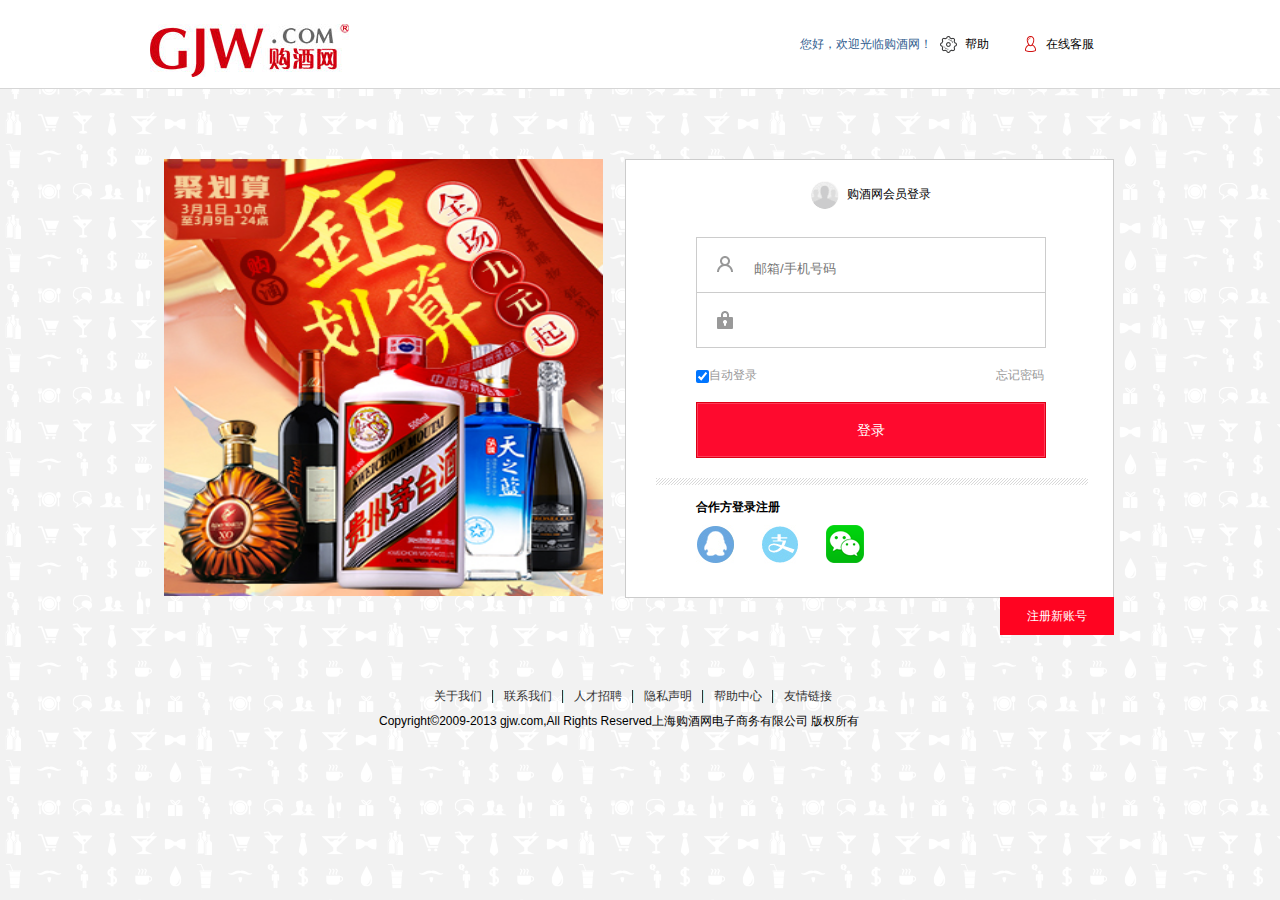
<file: login.html>
<!DOCTYPE html>
<html>
	<head>
		<meta charset="UTF-8">
		<title></title>
		<link rel="stylesheet" href="css/login.css" />
		<script type="text/javascript" src="js/jquery-1.12.3.js" ></script>
		<script type="text/javascript" src="js/jquery.cookie.js" ></script>
		<script type="text/javascript" src="js/login.js" ></script>
	</head>
	<body>
		<div class="header-wrapper">
			<div class="header clearFloat">
				<h1><img src="img/hd_logo.jpg"/></h1>
				<ul class="header-list">
					<li class="login">您好，欢迎光临购酒网！</li>
					<li class="help"><span ></span>帮助</li>
					<li class="cust"><span></span>在线客服</li>
				</ul>
			</div>
		</div>
		
		
		
		<div class="content clearFloat">
			<div class="con-left">
				<img src="img/register.jpg" />
			</div>
			<div class="con-right">
				<div class="con-right-top">
					<div class="con-box">
						<h3><span></span>购酒网会员登录</h3>
						<ul class="form">
							<li class="loginbtn"><span></span><input type="text" placeholder="邮箱/手机号码"></li>
							<li class="password"><span></span><input type="password"/></li>
							<li class="forgetPass clearFloat"><input type="checkbox" checked="checked"/>自动登录<em>忘记密码</em></li>
							<li class="loginclick"><span>登录</span></li>
						</ul>
					</div>
					<div class="con-box1">
						<h6>合作方登录注册</h6>
						<ul class="otherLinkWay clearFloat">
							<li><img src="img/qq.png"/></li>
							<li><img src="img/zhifubao.png"/></li>
							<li><img src="img/weixin.png"/></li>
						</ul>
						
					</div>
				</div>
				<div class="con-right-bottom">
					注册新账号
				</div>
			</div>
			
			
		</div>
		
			<div class="footer">
				<ul class="link clearFloat">
					<li class="firstLi">关于我们</li>
					<li>联系我们</li>
					<li>人才招聘</li>
					<li>隐私声明</li>
					<li>帮助中心</li>
					<li class="lastLi">友情链接</li>
				</ul>
				<div class="copy">Copyright&copy;2009-2013 gjw.com,All Rights Reserved上海购酒网电子商务有限公司 版权所有</div>
			</div>
		
	</body>
	
	
</html>
</file>
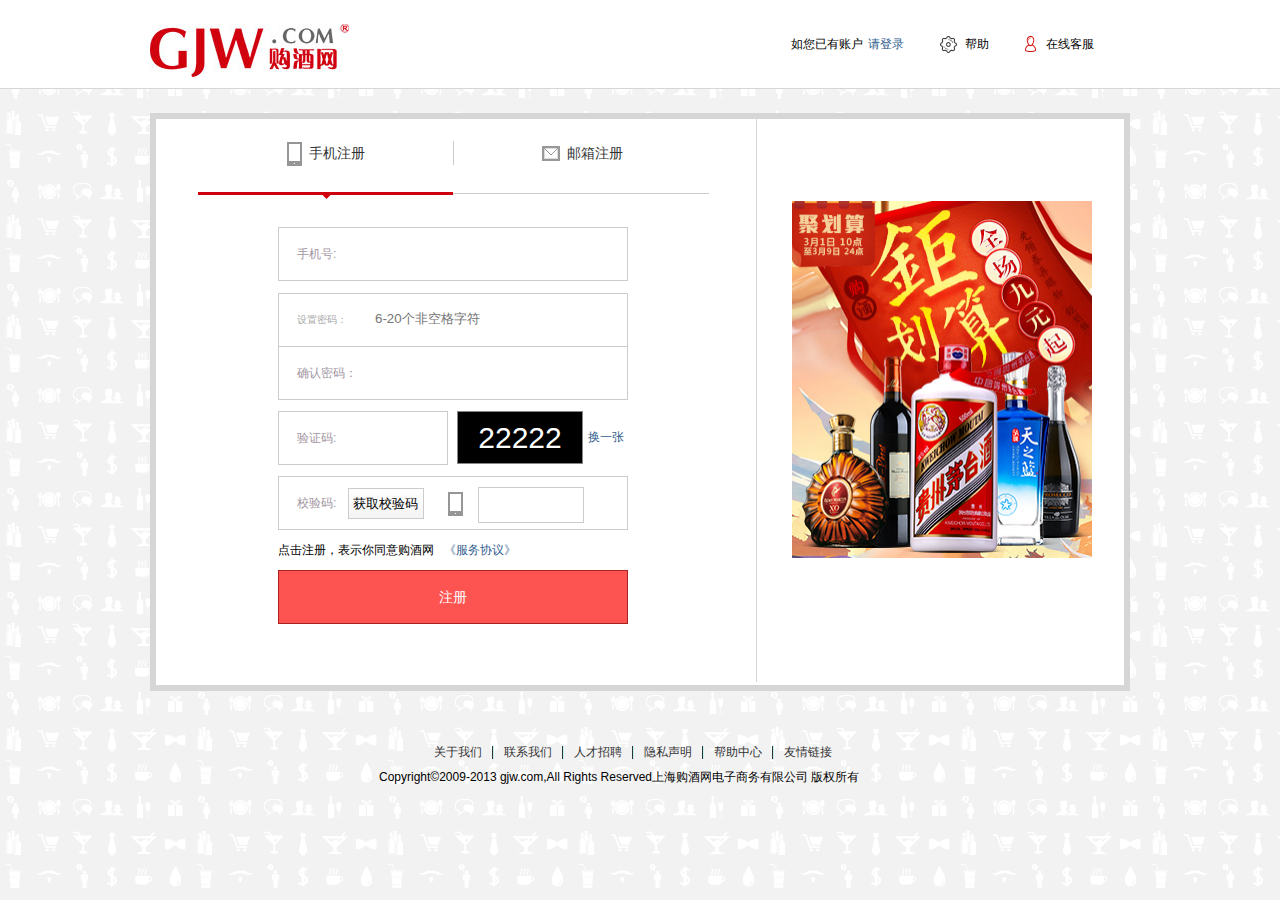
<file: register.html>
<!DOCTYPE html>
<html>
	<head>
		<meta charset="UTF-8">
		<title></title>
		<link rel="stylesheet" href="css/register.css" />
		<!--<link rel="stylesheet" type="text/css" href="font/iconfont.css">-->
		<script type="text/javascript" src="js/jquery-1.12.3.js" ></script>
		<!--<script type="text/javascript" src="js/jquery.cookie.js" ></script>-->
		<script type="text/javascript" src="js/register.js"></script>
	</head>
	<body>
		<div class="header-wrapper">
			<div class="header clearFloat">
				<h1><img src="img/hd_logo.jpg"/></h1>
				<ul class="header-list">
					<li class="login">如您已有账户<i>请登录</i></li>
					<li class="help"><span ></span>帮助</li>
					<li class="cust"><span></span>在线客服</li>
				</ul>
			</div>
			
		
		</div>
		<div class="content-wrapper">
			<div class="content clearFloat">
				<div class="con-left">
					<ul class="top clearFloat">
						<li class="top-first"><i></i>手机注册</li>
						<li class="eail"><i></i>邮箱注册</li>
						<div class="line"></div>
					</ul>
					<div class="box-wrapper">
					<div  class="box clearFloat">
						<ul class="form-mobile">
							<li class="mphone-number"><span>手机号:</span><input type="text"/><strong class=""></strong></li>
							<li class="msetPassWord"><span>设置密码：</span><input type="password" placeholder="6-20个非空格字符"/><strong class=""></strong></li>
							<li class="mresetPassWord"><span>确认密码：</span><input type="password"/><strong></strong></li>
							<li class="mverificationCode clearFloat">
								<div class="verCode"><span>验证码:</span><input type="text"/></div>
								<div class="disCode clearFloat"><span class="s1">22222</span><a>换一张</a></div>
							</li>
							<li class="mcheckCode clearFloat">
								<div class="getcheckCode">
									<span>校验码:</span>
									<input  type="button" value="获取校验码"/>
								</div>
								<div class="putIncheckCode clearFloat">
									<em></em>
									<input type="text" name="yy"/>
								</div>
							</li>
							<li class="mtext-word">点击注册，表示你同意购酒网<span>《服务协议》</span></li>
							<li class="mregister-btn">注册</li>
						</ul>
						<ul class="form-email">
							<li class="email"><span><i>*</i>邮箱:</span><input type="text"/><strong ></strong></li>
							<li class="esetPassword"><span><i>*</i>设置密码：</span><input type="password"/><strong class="error"></strong></li>
							<li class="eresetPassword"><span><i>*</i>确认密码：</span><input type="password"/><strong></strong></li>
							<li class="ephoneNum"><span>手机号：</span><input type="text"/><strong></strong></li>
							<li class="mverificationCode clearFloat">
								<div class="verCode2"><span>验证码:</span><input type="text"/></div>
								<div class="disCode clearFloat"><span class="s2">22222</span><a>换一张</a></div>
							</li>
							
							<li class="mtext-word">点击注册，表示你同意购酒网<span>《服务协议》</span></li>
							<li  class="eregister-btn">注册</li>
						</ul>
					</div>	
					</div>
					
					
				</div>
				<div class="con-right">
					<img src="img/register.jpg" />
				</div>
				
			</div>
			<div class="footer">
				<ul class="link clearFloat">
					<li class="firstLi">关于我们</li>
					<li>联系我们</li>
					<li>人才招聘</li>
					<li>隐私声明</li>
					<li>帮助中心</li>
					<li class="lastLi">友情链接</li>
				</ul>
				<div class="copy">Copyright&copy;2009-2013 gjw.com,All Rights Reserved上海购酒网电子商务有限公司 版权所有</div>
			</div>
			
		</div>
		
	</body>
</html>
</file>
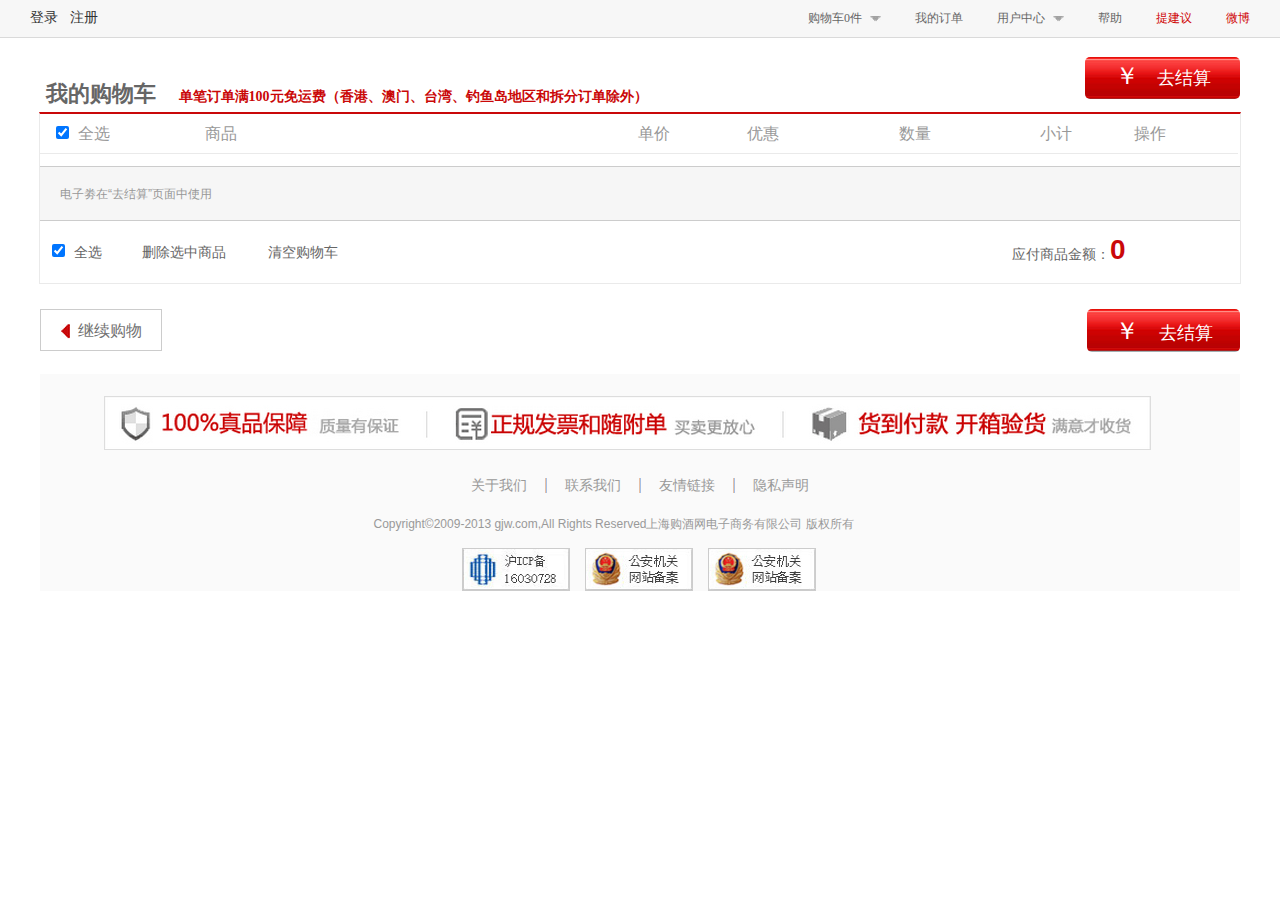
<file: shoppingcart.html>
<!DOCTYPE html>
<html>
	<head>
		<meta charset="UTF-8">
		<title></title>
		<link rel="stylesheet" href="css/shoppingCart.css" />
		<script type="text/javascript" src="js/jquery-1.12.3.js" ></script>
		<script type="text/javascript" src="js/jquery.lazyload.js" ></script>
		<script type="text/javascript" src="js/jquery.cookie.js" ></script>
		<script type="text/javascript" src="js/shoppingCart.js" ></script>
	</head>
	<body>
		<div class="top-wapper">
			<div class="top clearFloat">
				<ul class="top-list1 clearFloat">
					<li><a href="login.html">登录</a></li>
					<li><a href="register.html">注册</a></li>
				</ul>
				<ul class="top-list2 clearFloat">
					<li>购物车0件<span></span></li>
					<li>我的订单</li>
					<li>用户中心<span></span></li>
					<li>帮助</li>
					<li class="mark">提建议</li>
					<li class="mark last_li">微博</li>
				</ul>
			</div>
			
		</div>
		
		<div class="content-wrapper">
			<div class="content clearFloat">
				<h3 class="title">
					<strong>我的购物车</strong>
					单笔订单满100元免运费（香港、澳门、台湾、钓鱼岛地区和拆分订单除外）
				</h3>
				<div class="check">
					<span>￥</span>去结算
				</div>
			</div>
			
			<div class="content-box">
				<ul class="head clearFloat">
					<li class="T-select"><input type="checkbox" checked="checked"/>全选</li>
					<li class="T-goods">商品</li>
					<li class="T-price">单价</li>
					<li class="T-cheaper">优惠</li>
					<li class="T-number">数量</li>
					<li class="T-total">小计</li>
					<li class="T-operation">操作</li>
				</ul>
				<table class="wine-list">
					<!--<tr>
						<td class="select"><input type="checkbox" checked="checked"/></td>
						<td class="goods-pic"><img src="img/baijiu1/baijiu14.jpg"/></td>
						<td class="goods-name"><a href="#">52度 西凤 名酿V28 500ml</a></td>
						<td class="price"><a href="#">￥829</a></td>
						<td class="cheaper"><a href="#">-</a></td>
						<td class="number">
							<input class="minus" type="text" value="-">
							<input class="text" type="text"  value="1"/>
							<input class="add" type="text" value="+" />
						</td>
						<td class="total">￥829</td>
						<td class="operation">收藏<b>删除</b></td>
					</tr>
					<tr>
						<td class="select"><input type="checkbox" checked="checked"/></td>
						<td class="goods-pic"><img src="img/baijiu1/baijiu14.jpg"/></td>
						<td class="goods-name"><a href="#">52度 西凤 名酿V28 500ml</a></td>
						<td class="price"><a href="#">￥829</a></td>
						<td class="cheaper"><a href="#">-</a></td>
						<td class="number">
							<input class="minus" type="text" value="-">
							<input class="text" type="text"  value="1"/>
							<input class="add" type="text" value="+" />
						</td>
						<td class="total">￥829</td>
						<td class="operation">收藏<b>删除</b></td>
					</tr>
					<tr>
						<td class="select"><input type="checkbox" checked="checked"/></td>
						<td class="goods-pic"><img src="img/baijiu1/baijiu14.jpg"/></td>
						<td class="goods-name"><a href="#">52度 西凤 名酿V28 500ml</a></td>
						<td class="price"><a href="#">￥829</a></td>
						<td class="cheaper"><a href="#">-</a></td>
						<td class="number">
							<input class="minus" type="text" value="-">
							<input class="text" type="text"  value="1"/>
							<input class="add" type="text" value="+" />
						</td>
						<td class="total">￥829</td>
						<td class="operation">收藏<b>删除</b></td>
					</tr>-->
				</table>
				
				<div class="dianzi">电子劵在“去结算”页面中使用</div>
				<ul class="all">
					<li class="allSelect"><input type="checkbox" checked="checked"/>全选</li>
					<li class="delete">删除选中商品</li>
					<li class="deleteAll">清空购物车</li>
					<li class="check-all">应付商品金额：<strong>￥890</strong></li>
				</ul>
			</div>
			<div class="last-select clearFloat">
					<div class="goIndex"><img src="img/goIndex.jpg"/>继续购物</div>
					<div class="goCheck"><strong>￥</strong>去结算</div>
					
			</div>
			
			<div class="footer">
				<div class="footer-img"><img src="img/shoppingcart.jpg"/></div>
				<ul class="footer-list clearFloat">
					<li class="footerLiFirst">关于我们</li>
					<li>联系我们</li>
					<li>友情链接</li>
					<li class="footerLiLast">隐私声明</li>
				</ul>
				<div class="copy">Copyright&copy;2009-2013 gjw.com,All Rights Reserved上海购酒网电子商务有限公司 版权所有</div>
				<div class="otherslogo clearFloat">
					<img src="img/1.jpg" />
					<img src="img/2.jpg" />
					<img src="img/3.jpg"  class="nomarginRight"/>
					
				</div>
			</div>
			
			
		</div>
		
		
		
		
	</body>
	
</html>
</file>
<file: css/login.css>
body,div,dl,dt,dd,ul,ol,li,h1,h2,h3,h4,h5,h6,pre,form,fieldset,input,p,blockquote,table,th,td,img,textarea{margin:0;padding:0;}
body{outline: 0;color:#333;text-align: left;vertical-align:baseline;font:12px/18px Verdana,Tahoma,Arial,sans-serif;-webkit-text-size-adjust: none;}
h1,h2,h3,h4,h5{ font-size:12px; font-weight:normal;}
strong{font-weight: bold;}
ul,ol,li{list-style: none;}
a{ text-decoration:none;cursor: pointer;color: #333333;;}
img{display: block;}
a:active{color:black;}
em{font-style: normal;}
.clearFloat:after {content: " ";clear:both;height: 0;overflow: hidden;font-size: 0;display: block;}
input{border: none;outline: none;cursor: pointer;}
i{font-style: normal;}
div{border: none;}
img{border: none;cursor: pointer;}
li{cursor: pointer;}



body{
	background: url(../img/login_bg.gif) repeat;
}

/************header***************/

.header-wrapper{
	width: 100%;
	background: white;
	border-bottom:1px solid #d6d6d6;
	
}

.header{
	width:  980px;
	height: 88px;
	margin: 0 auto;
}

h1{
	float: left;
	margin-top: 24px;
}


.header-list{
	float: right;
	line-height: 88px;
}

.header-list li{
	float: left;
	font-size: 12px;
	color: #000000;	
	padding-right: 36px;
}

li.login{
	color: #325e8f;
	margin-left: 5px;
	padding-right: 8px;
}

li span{margin-right: 8px;}

.help span{
	width: 17px;
	height: 17px;
	display:inline-block;
	background: url(../img/loginIcon.gif) no-repeat -1px -1px;
	vertical-align: middle;
}

.cust span{
	width: 13px;
	height: 17px;
	display:inline-block;
	background: url(../img/loginIcon.gif) no-repeat -26px -1px;
	vertical-align: middle;
}

/******************content********************/

.content{
	margin: 70px auto;
	width: 952px;
	margin-bottom:0px;
}

.con-left{
	float: left;
	width: 439px;

}

.con-left img{
	width: 439px;
	height: 437px;
}

.con-right{
	float: left;
	width: 490px;
	height: 438px;
	margin-left: 22px;


	
}

.con-right-top{
	height: 437px;
	width: 487px;
	border: 1px solid #CCCCCC;
	background: white;
	
}



.con-box{
	width: 488px;
	/*height: 435px;*/

	/*background: white;*/
}

.con-box h3{
	width: 490px;
	height: 28px;
	font-size: 12px;
	color: #000000;
	line-height: 28px;
	text-align: center;
	margin:20px 0 29px 0 ;
	
}

h3 span{
	display: inline-block;
	width: 28px;
	height: 28px;
	background: url(../img/loginIcon.gif) no-repeat -94px -1px;
	vertical-align: middle;
	margin-right: 8px;
	
}

.form{
	margin-left: 70px;
}

.form li{
	width: 348px;
	height: 54px;
	border: 1px solid #CCCCCC;

}

li.loginbtn{
	border-bottom: none;
}

.form span{
	margin:18px 20px 0 20px ;
	display: inline-block;
}

.loginbtn span,.password span{
	width: 17px;
	height: 17px;
	background: url(../img/loginIcon.gif) no-repeat -47px -2px;
}

.loginbtn input,.password input{
	width: 250px;
}

.password span{
	height: 19px;
	background-position: -72px -1px ;
}

li.forgetPass{
	border: none;
	line-height: 54px;
	color: #999999;
}

.forgetPass input{
	float: left;
	margin-top: 22px;
}
.forgetPass em{
	float: right;
}

li.loginclick{
	border-color: #dc0014;
}

.loginclick span{
	display: block;
	width: 346px;
	height: 52px;
	background: #fe0a2e;
	text-align: center;
	line-height: 52px;
	border: 1px solid #fd3c59;
	margin: 0;
	font-size: 14px;
	color: #ffffff;
}

/**con-box1**/
.con-box1{
	margin: 20px 0 0 30px;
	/*width: 414px;*/
	border: none;
	background: url(../img/login_line.jpg) no-repeat top left;
}

.con-box1 h6{
	margin-left: 40px ;
	color: #000000;
	font-size: 12px;
	height: 12px;
	padding-top: 20px;
}

.otherLinkWay{
	margin:15px 0 0 40px ;
	/*width: 200px;*/
}

.otherLinkWay li{
	float: left;
	width: 40px;
	height: 40px;
	border-radius: 50%;
	margin-right: 25px;
}

/*****con-right-bottom******/
.con-right-bottom{
	width: 114px;
	height: 38px;
	background: #ff0421;
	font-size: 12px;
	color: white;
	text-align: center;
	line-height: 38px;
	position: absolute;
	bottom: -38px;
	right: 1px;
	cursor: pointer;
}

.con-right{
	position: relative;
}


.focus{
	z-index: 3;
	position: relative;
	border: 1px solid rgb(102,175,233);
	-webkit-transition:all 0.5s;
	-ms-transition:all 0.5s;
	-moz-transition:all 0.5s;
	-o-transition:all 0.5s;
	transition:all 0.5s;
	-webkit-box-shadow: 0 0 10px rgba(102,175,233,1);
	-ms-box-shadow: 0 0 10px rgba(102,175,233,1);
	-moz-box-shadow: 0 0 10px rgba(102,175,233,1);
	-o-box-shadow: 0 0 10px rgba(102,175,233,1);
	box-shadow: 0 0 10px rgba(102,175,233,1);
}


/************footer***************/

.footer{
	
	width:  522px;
	margin: 93px auto;
	margin-bottom: 0px;
}

.link{
	margin-left: 45px;
	margin-bottom: 9px;
}

.link li{
	float: left;
	font-size: 12px;
	color: #333333;
	height: 13px;
	line-height: 13px;
	text-align: center;
	padding: 0 10px;
	border-right: 1px solid #333333;
	border-left: 1px solid #bdf2f2;
	
}

.link li:hover{
	color: #d5182a;
}

li.firstLi{
	border-left: none;
}

li.lastLi{
	border-right: none;
}

.copy{
	color: #000000;
	
}
</file>
<file: css/register.css>
body,div,dl,dt,dd,ul,ol,li,h1,h2,h3,h4,h5,h6,pre,form,fieldset,input,p,blockquote,table,th,td,img,textarea{margin:0;padding:0;}
body{outline: 0;color:#333;text-align: left;vertical-align:baseline;font:12px/18px Verdana,Tahoma,Arial,sans-serif;-webkit-text-size-adjust: none;}
h1,h2,h3,h4,h5{ font-size:12px; font-weight:normal;}
strong{font-weight: bold;}
ul,ol,li{list-style: none;}
a{ text-decoration:none;cursor: pointer;color: #333333;;}
img{display: block;}
a:active{color:black;}
em{font-style: normal;}
.clearFloat:after {content: " ";clear:both;height: 0;overflow: hidden;font-size: 0;display: block;}
input{border: none;outline: none;cursor: pointer;}
i{font-style: normal;}
div{border: none;}
img{border: none;cursor: pointer;}
li{cursor: pointer;}



body{
	background: url(../img/login_bg.gif) repeat;
}


/************header***************/

.header-wrapper{
	width: 100%;
	background: white;
	border-bottom:1px solid #d6d6d6;
	
}

.header{
	width:  980px;
	height: 88px;
	margin: 0 auto;
}

h1{
	float: left;
	margin-top: 24px;
}


.header-list{
	float: right;
	line-height: 88px;
}

.header-list li{
	float: left;
	font-size: 12px;
	color: #000000;	
	padding-right: 36px;
}

.login i{
	color: #325e8f;
	margin-left: 5px;
}

li span{margin-right: 8px;}

.help span{
	width: 17px;
	height: 17px;
	display:inline-block;
	background: url(../img/loginIcon.gif) no-repeat -1px -1px;
	vertical-align: middle;
}

.cust span{
	width: 13px;
	height: 17px;
	display:inline-block;
	background: url(../img/loginIcon.gif) no-repeat -26px -1px;
	vertical-align: middle;
}


/************content***************/
.content-wrapper{
	width: 100%;
	
}

.content{
	width:  968px;
	height: 566px;
	margin: 0 auto;
	border:6px solid #d6d6d6;
	margin-top: 24px;
	background: white;
}

/******con-left********/

.con-left{
	float: left;
}

.con-left{
	border-right: 1px solid #d6d6d6;
	width: 516px;
	padding: 22px 42px 0px 42px;
}

.top{
	width:511px;
	height: 52px;
	border-bottom: 1px solid #CCCCCC;
	position: relative;
	
}

.top li{
	float: left;
	width: 255px;
	height: 24px;
	font-size: 14px;
	color: #333333;
	text-align: center;
	line-height: 24px;
	position: relative;
}

.top-first i{
	width: 15px;
	height: 24px;
	display:inline-block;
	background: url(../img/loginIcon.gif) no-repeat -387px -5px;
	vertical-align: middle;
	margin-right: 7px;
}

.eail i{
	width: 19px;
	height: 16px;
	display:inline-block;
	background: url(../img/loginIcon.gif) no-repeat -412px -10px;
	vertical-align: middle;
	margin-right: 7px;
}

.top-first{
	border-right: 1px solid #CCCCCC;
}

.line{
	width: 255px;
	height: 7px;
	background: url(../img/loginIcon.gif) no-repeat -0px -37px;
	position: absolute;
	top: 51px;
	left: 0;
}

.box-wrapper{
	width: 458px;
	height: 458px;
	margin-top: 30px;
	overflow: hidden;
	position: relative;
}

.box{
	width:1032px;
	position: absolute;
	left: 0;
	top: 0;
}

.form-mobile{
	width: 350px;
	
	margin: 0 80px;
	float: left;
	padding-top: 3px;
}

.form-mobile li{
	width: 348px;
	height: 52px;
	border: 1px solid #CCCCCC;
	line-height: 52px;
	font-size: 12px;
	color: #a396a3;
}

.form-mobile span{
	margin-left: 18px;
}

.form-mobile input{
	width: 260px;
    height: 24px;
    line-height: 24px;
    padding-bottom: 3px;
    background: transparent;
    vertical-align: middle;
    text-indent: 20px;
}

li.mphone-number{
	margin-bottom: 12px;
}

li.msetPassWord{
	border-bottom: none;
	font-size: 10px;
	color: #a9a9a9;
	font-family: "微软雅黑";
}

li.mresetPassWord{
	margin-bottom: 11px;
}

li.mverificationCode{
	margin-bottom: 13px;
	border: none;
}

.verCode{
	width: 168px;
	height: 52px;
	border: 1px solid #CCCCCC;
	float: left;
}

.verCode2{
	width: 168px;
	height: 52px;
	border: 1px solid #CCCCCC;
	float: left;
}

.disCode{
	height: 54px;
	width: 169px;
	float: left;
	margin-left: 9px;
}

.disCode span{
	margin: 0;
	height: 51px;
	width: 124px;
	border: 1px solid #858685;
	background: black;
	font-size: 30px;
	color: white;
	line-height: 51px;
	text-align: center;
	display: inline-block;
	float: left;
}
.disCode a{
	float: left;
	margin-left: 5px;
	color: #325e8f;
}


li.mcheckCode{
	margin-bottom: 14px;
}

.getcheckCode,.putIncheckCode{
	float: left;
}

.getcheckCode input{
	width: 76px;
	height: 31px;
	border: 1px solid #CCCCCC;
	background: url(../img/getcheck_bg.jpg) repeat-x;
	text-indent: 0;
	text-align: center;
	padding-bottom: 0;
}

.putIncheckCode{
	width: 136px;
	height: 36px;
	margin-top: 10px;
	margin-left: 24px;
}

.putIncheckCode em{
	display: inline-block;
	width: 16px;
	height: 26px;
	background: url(../img/loginIcon.gif) no-repeat -387px -5px;
	float: left;
	margin-top: 5px;
}

.putIncheckCode input{
	width: 104px;
	height: 34px;
	border: 1px solid #CCCCCC;
	margin-left: 9px;
	float: right;
	padding-bottom: 0;
}


/****email*****/

.form-email{
	padding-top: 3px;
	width: 350px;
	margin:0 80px;
	float: left;
}



.form-email li{
	width: 348px;
	height: 52px;
	border: 1px solid #CCCCCC;
	line-height: 52px;
	font-size: 12px;
	color: #a396a3;
}

.form-email span{
	margin-left: 18px;
}

.form-email input{
	width: 250px;
    height: 24px;
    line-height: 24px;
    padding-bottom: 3px;
    background: transparent;
    vertical-align: middle;
    text-indent: 20px;
}

.form-email i{
	color: #d5182a;
}

li.mtext-word{
	border: none;
	height: 12px;
	line-height: 12px;
	font-size: 12px;
	color: #000000;
	margin-bottom: 14px;
}

.mtext-word span{
	margin-left:10px ;
	color: #325e8f;
}

li.mregister-btn,li.eregister-btn{
	border-color: #a8221f;
	background: #fd5452;
	text-align: center;
	font-size: 14px;
	color: #ffffff;
}


li.mverificationCode{
	margin-bottom: 13px;
	border: none;
}

.verCode{
	width: 168px;
	height: 52px;
	border: 1px solid #CCCCCC;
	float: left;
}

.verCode input{
	width: 90px;
}

.verCode2 input{
	width: 90px;
}

.disCode{
	height: 54px;
	width: 169px;
	float: left;
	margin-left: 9px;
}

.disCode span{
	margin: 0;
	height: 51px;
	width: 124px;
	border: 1px solid #858685;
	background: black;
	font-size: 30px;
	color: white;
	line-height: 51px;
	text-align: center;
	display: inline-block;
	float: left;
}
.disCode a{
	float: left;
	margin-left: 5px;
}

li.email,li.esetPassword{
	border-bottom: none;
}

li.eresetPassword{
	margin-bottom: 15px;
}
li.ephoneNum{
	margin-bottom: 15px;
}

.focus{
	z-index: 3;
	position: relative;
	border: 1px solid rgb(102,175,233);
	-webkit-transition:all 0.5s;
	-ms-transition:all 0.5s;
	-moz-transition:all 0.5s;
	-o-transition:all 0.5s;
	transition:all 0.5s;
	-webkit-box-shadow: 0 0 8px rgba(102,175,233,1);
	-ms-box-shadow: 0 0 8px rgba(102,175,233,1);
	-moz-box-shadow: 0 0 8px rgba(102,175,233,1);
	-o-box-shadow: 0 0 8px rgba(102,175,233,1);
	box-shadow: 0 0 8px rgba(102,175,233,1);
}


.errorBox{
	
	z-index: 3;
	border: 1px solid rgb(169,68,66);
	-webkit-box-shadow: 0 0 8px rgba(169,68,66,1);
	-ms-box-shadow: 0 0 8px rgba(169,68,66,1);
	-moz-box-shadow: 0 0 8px rgba(169,68,66,1);
	-o-box-shadow: 0 0 8px rgba(169,68,66,1);
	box-shadow: 0 0 8px rgba(169,68,66,1);
}

.form-email li,.form-mobile li{
	position: relative;
}

/*.form-email strong,.form-mobile span{
	display: none;
}*/

.correct{
	width: 16px;
	height: 14px;
	display: inline-block;
	background: url(../img/loginIcon.gif) no-repeat 0px -21px;
	position: absolute;
	top: 20px;
	right: 10px;
}

.error{
	/*width: 113px;*/
	height: 13px;
	line-height: 14px;
	position: absolute;
	top: 20px;
	right: 10px;
	color: #a94442;
	font-size: 14px;

}


.errorIcon{
	display: inline-block;
	width: 14px;
	height: 13px;
	background: url(../img/loginIcon.gif) no-repeat -17px -23px;
	vertical-align: middle;
}

/******con-left********/


/******con-right********/
.con-right{
	float: right;
	width: 366px;
}

.con-right img{
	width: 300px;
	height: 357px;
	padding: 82px 34px 0 34px;
}

/******con-right********/

/************footer***************/

.footer{
	
	width:  522px;
	margin: 55px auto;
	margin-bottom: 0px;
}

.link{
	margin-left: 45px;
	margin-bottom: 9px;
}

.link li{
	float: left;
	font-size: 12px;
	color: #333333;
	height: 13px;
	line-height: 13px;
	text-align: center;
	padding: 0 10px;
	border-right: 1px solid #333333;
	border-left: 1px solid #bdf2f2;
	
}

.link li:hover{
	color: #d5182a;
}

li.firstLi{
	border-left: none;
}

li.lastLi{
	border-right: none;
}

.copy{
	color: #000000;
	
}
</file>
<file: font/iconfont.css>
@font-face {font-family: "iconfont";
  src: url('iconfont.eot?t=1489039954751'); /* IE9*/
  src: url('iconfont.eot?t=1489039954751#iefix') format('embedded-opentype'), /* IE6-IE8 */
  url('iconfont.woff?t=1489039954751') format('woff'), /* chrome, firefox */
  url('iconfont.ttf?t=1489039954751') format('truetype'), /* chrome, firefox, opera, Safari, Android, iOS 4.2+*/
  url('iconfont.svg?t=1489039954751#iconfont') format('svg'); /* iOS 4.1- */
}

.iconfont {
  font-family:"iconfont" !important;
  font-size:16px;
  font-style:normal;
  -webkit-font-smoothing: antialiased;
  -moz-osx-font-smoothing: grayscale;
}

.icon-dianhua:before { content: "\e622"; }

.icon-gear:before { content: "\e665"; }

.icon-xiangshangjiantouarrowup:before { content: "\e60b"; }

.icon-youxiang:before { content: "\e624"; }

.icon-gouwuche:before { content: "\e64f"; }

.icon-jiantou:before { content: "\e677"; }

.icon-wode:before { content: "\e618"; }

.icon-shouji:before { content: "\e682"; }

.icon-unie60b:before { content: "\e6a4"; }

.icon-guangbo:before { content: "\e639"; }

.icon-wuxing:before { content: "\e62d"; }

.icon-dianhua1:before { content: "\e6ab"; }

.icon-weixin:before { content: "\e623"; }

.icon-daohang:before { content: "\e61b"; }

.icon-fuwuerji:before { content: "\e7e1"; }

.icon-cust:before { content: "\e601"; }

.icon-xialajiantou:before { content: "\e7a5"; }

.icon-shenhebijijishibenxiezi:before { content: "\e633"; }
</file>
<file: css/shoppingCart.css>
body,div,dl,dt,dd,ul,ol,li,h1,h2,h3,h4,h5,h6,pre,form,fieldset,input,p,blockquote,table,th,td,img,textarea{margin:0;padding:0;}
body{outline: 0;color:#333;text-align: left;vertical-align:baseline;font:12px/18px Verdana,Tahoma,Arial,sans-serif;-webkit-text-size-adjust: none;}
h1,h2,h3,h4,h5{ font-size:12px; font-weight:normal;}
strong{font-weight: bold;}
ul,ol,li{list-style: none;}
a{ text-decoration:none;cursor: pointer;color: #333333;;}
img{display: block;}
a:active{color:black;}
em{font-style: normal;}
.clearFloat:after {content: " ";clear:both;height: 0;overflow: hidden;font-size: 0;display: block;}
input{border: none;outline: none;cursor: pointer;}
i{font-style: normal;}
div{border: none;}
img{border: none;cursor: pointer;}
li{cursor: pointer;}


/**top**/
.top-wapper{
	width: 100%;
	border-bottom: 1px solid #dadada;
	background: #f7f7f7;
}

.top{
	width: 1220px;
	margin: 0 auto;
}

.top-list1{
	width: 80px;
	float: left;
}

.top-list1 li{
	float: left;
	width: 40px;
	height: 36px;
	/*text-align: center;*/
	line-height: 36px;
	font-size: 14px;
	color: #666666;
	font-family: "微软雅黑";
}

.top-list2{
	width: px;
	float: right;
}

.top-list2 li{
	float: left;
	padding:  0 17px;
	line-height: 37px;
	text-align: center;
	color: #666666;
	font-family: "微软雅黑";
}

.top-list2 span{
	display: inline-block;
	width: 11px;
	height: 6px;
	margin-left: 8px;
	background: url(../img/shoppingcart_jt.jpg) no-repeat;
}

.top-list2 .mark{
	color: #cf0404;
}

.top-list2 .last_li{
	padding-right: 0;
}

/***content****/
.content-wrapper{
	width: 100%;
}

.content{
	margin:19px auto ;
	width: 1200px;
	margin-bottom: 0px;
}

.title{
	float: left;
	padding-top: 28px;
	font-size: 14px;
	color: #ca0808;
	font-weight: bold;
	font-family: "微软雅黑";
}

.title strong{
	font-size: 22px;
	margin: 0px 19px 0 6px;
	color: #666666;
}


.check{
	width: 155px;
	height: 42px;
	color: #fffefe;
	text-align: center;
	line-height: 42px;
	float: right;
	background: url(../img/click_bg.jpg) repeat-x;
	border-radius: 5px;
	font-size: 18px;
	cursor: pointer;
}

.goCheck{
	cursor: pointer;
}

.check span{
	display: inline-block;
	line-height: 30px;
	margin-right: 18px;
	font-size: 24px;
}


/*****content-box*******/

.content-box{
	width: 1200px;
	margin:6px  auto;
	margin-bottom: 0px;

	border: 1px solid #eaeaea;
	border-top: 2px solid #c90809;
	
}

.head{
	width: 1198px;
	height: 39px;
	line-height: 40px;
	border-bottom: 1px solid #eaeaea;
}

.head li{
	float: left;
	font-size: 16px;
	color: #999999;
}

li.T-select{
	margin-left:16px;
	width: 76px;
}

.T-select input{
	margin-right: 9px;
}

li.T-goods{
	margin-left: 73px;
	width: 433px;
}

li.T-price{
	width: 109px;
}

li.T-cheaper{
	width: 117px;
}

li.T-number{
	margin-left: 35px;
	width: 130px;
}

li.T-total{
	margin-left: 11px;
	width: 44px;
}

li.T-operation{
	margin-left: 50px;
	width: 90px;
}



/****wine-list*****/

.wine-list{
	width: 1160px;
	margin-left: 17px;
	border-spacing: 0;
	border-collapse: collapse;
}

.wine-list tr{
	/*height: 86px;
	line-height: 86px;*/
	border-bottom: 2px dotted #eaeaea;
}

.select{
	width: 70px;
}

.goods-pic{
	width: 72px;
}

.goods-pic img{
	display: block;
	width: 62px;
	height: 62px;
	margin: 12px 10px 12px 0;
}

.goods-name{
	width: 434px;
}

.goods-name a{
	font-size: 14px;
	color: #0066cc;
}

.price{
	width: 107px;
	
}
.price a{
	margin-left: 3px;
	font-size: 12px;
	color: #666666;	
}

.cheaper {
	
	width: 116px;
}

.cheaper a{
	margin-left: 14px;
	color: #cf0404;
}

.number{
	width: 165px;
}

.minus{
	margin-left: 20px;
}

.minus,.add{
	width: 18px;
	height: 23px;
	line-height: 22px;
	text-align: center;
	color: #bfbfbf;
	background: url(../img/number_gb.jpg) repeat-x;
	border: 1px solid #CCCCCC;
	cursor: pointer;
}

.minus{
	margin-right: 4px;
}

.add{
	margin-left: 4px;
}

.text{
	width: 44px;
	height: 22px;
	line-height: 22px;
	text-align: center;
	color: #bfbfbf;
	/*background: url(../img/number_gb.jpg) repeat-x;*/
	border: 1px solid #CCCCCC;
	
}

.total{
	width: 65px;
	text-align: center;
	font-size: 12px;
	color: #d30809;
	font-weight: bold;
}

td.operation{
	width: 134px;
	text-align: center;
	font-size: 14px;
	color: #666666;
}

.operation b{
	margin-left: 19px;
	color: #666666;
	font-size: 14px;
	font-weight: normal;
	cursor: pointer;
}

.dianzi{
	margin-top: 12px;
	padding-left: 20px;
	width: 1180px;
	height: 53px;
	line-height: 55px;
	/*text-align: center;*/
	color: #989898;
	background: #f6f6f6;
	/*background: url(../img/number_gb.jpg) repeat-x;*/
	border-top: 1px solid #CCCCCC;
	border-bottom: 1px solid #CCCCCC;	
}

.all{
	width: 1200;
	line-height: 62px;
	height: 62px;
	font-size: 14px;
	color: #666666;
	background:#ffffff;
}

.all li{
	float: left;
}

li.allSelect{
	margin-left: 12px;
	width: 90px;
}

.allSelect input{
	margin-right: 9px;
}


li.delete{
	width: 126px;
}

li.deleteAll{
	width: 74px;
}


li.check-all{
	margin-left: 670px;
	width: 222px;
}

.check-all strong{
	font-size: 28px;
	line-height: 28px;
	color: #ca0809;
	display: inline-block;
	margin-top: 15px;
}

.goCheck{
	width: 153px;
	height: 43px;
	background: url(../img/click_bg.jpg) repeat-x;
	
	float: right;
	border-radius: 5px;
	color: white;
	text-align: center;
	line-height: 43px;
	font-size: 18px;
}

.last-select{
	width: 1200px;
	margin: 25px auto;
	margin-bottom: 0px;
	
}

.goIndex{
	float: left;
	width:120px;
	height: 40px;
	border: 1px solid #CCCCCC;
	text-align: center;
	line-height: 42px;
	font-size:16px;
	color: #737373;
	cursor: pointer;
}

.goIndex img{
	width: 10px;
	height: 15px;
	display: inline-block;
	margin-right: 8px;
	vertical-align: middle;
}

.goCheck strong{
	font-size: 24px;
	font-weight: normal;
	margin-right: 20px;
}


/********************footer********************/

.footer{
	width: 1200px;
	background: #fafafa;
	margin: 22px auto;
	margin-bottom: 0px;
	padding-top:22px;
}

.footer-img{
	margin-left: 64px;
}
.footer-img img{
	width: 1045px;
	height: 52px;
	border: 1px solid #dddddd;
}

/***footer-list*****/
.footer-list {
	width: 374px;
	margin: 28px auto;
	margin-bottom: 0;
}

.footer li{
	float: left;
	height: 15px;
	font-size: 14px;
	line-height: 15px;
	color: #999999;
	padding: 0 18px;
	border-right: 1px solid #e7c0a5;
	border-left: 1px solid #a5c0e7;
}

li.footerLiFirst{
	border-left:0;
}

li.footerLiLast{
	border-right:0;
}

.copy{
	width: 533px;
	font-size: 12px;
	color: #999999;
	margin: 22px auto;
	margin-bottom: 0;
}


.otherslogo{
	margin: 0 auto;
	width: 356px;
	margin-top: 15px;
}


.otherslogo img{
	float: left;
	width: 106px;
	height: 41px;
	border: 1px solid #CCCCCC;
	margin-right: 15px;
}
.otherslogo .nomarginRight{
	margin-right: 0;
}
</file>
